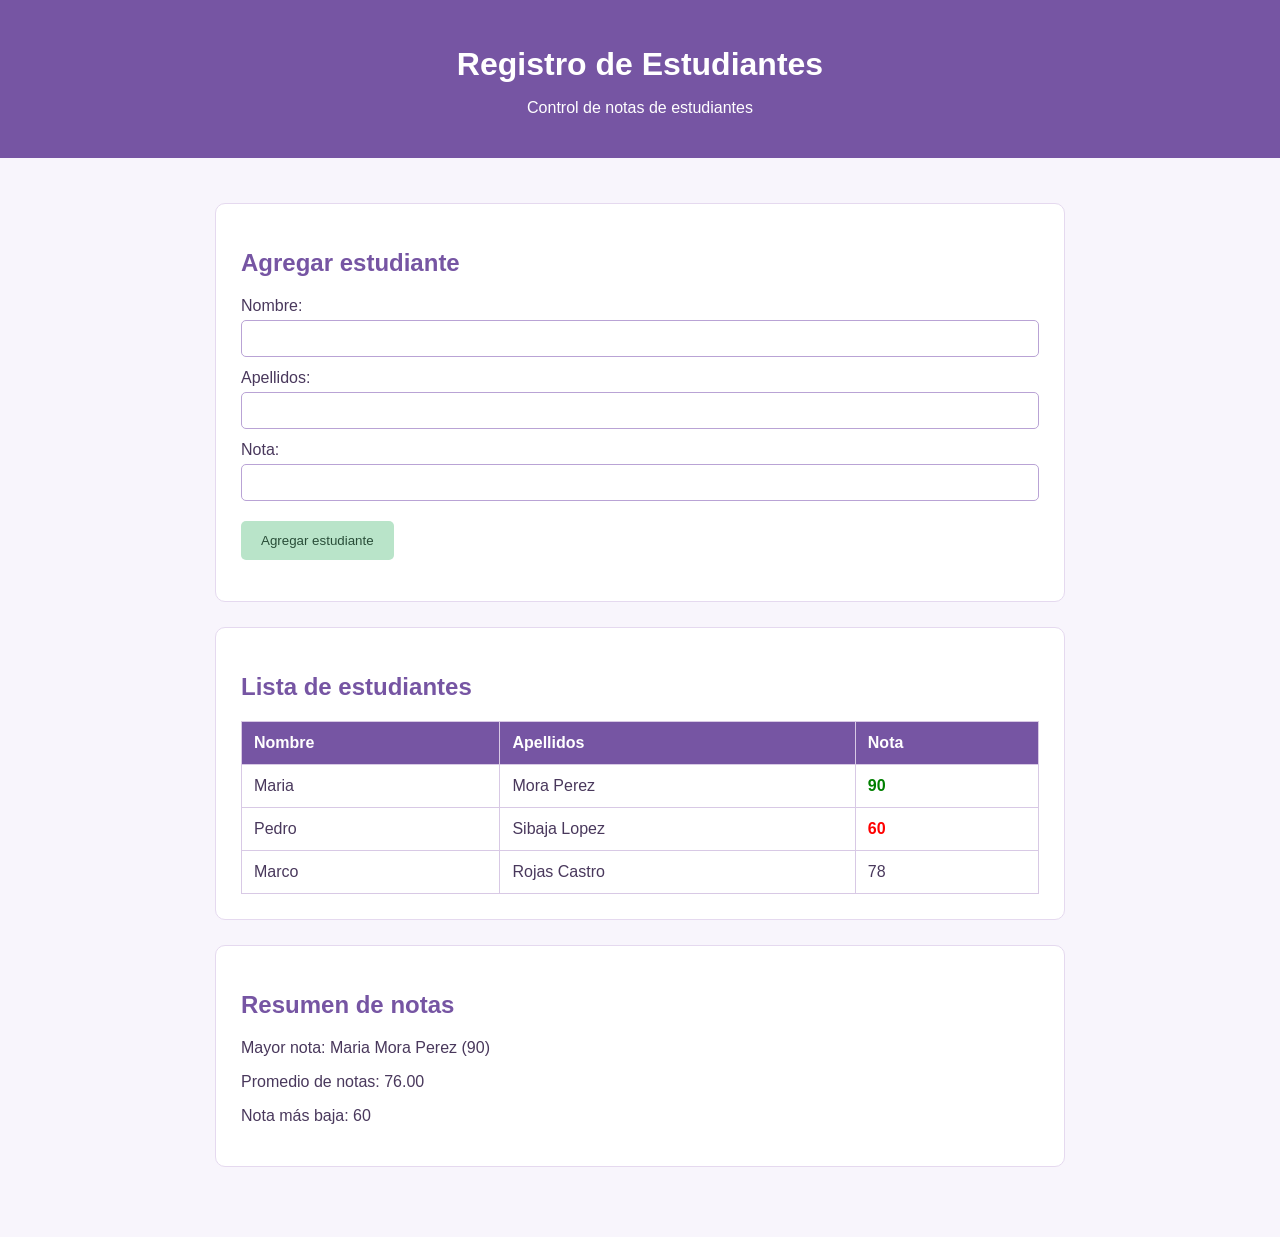
<file: estudio-caso-1/index.html>
<!DOCTYPE html>
<html lang="es">
<head>
    <meta charset="UTF-8">
    <meta name="viewport" content="width=device-width, initial-scale=1.0">
    <title>Registro de Estudiantes</title>
    <link rel="stylesheet" href="style.css">
</head>
<body>

    <header>
        <h1>Registro de Estudiantes</h1>
        <p>Control de notas de estudiantes</p>
    </header>

    <main>
        <section>
            <h2>Agregar estudiante</h2>

            <form id="formulario">
                <label for="nombre">Nombre:</label>
                <input type="text" id="nombre">

                <label for="apellidos">Apellidos:</label>
                <input type="text" id="apellidos">

                <label for="nota">Nota:</label>
                <input type="number" id="nota" min="0" max="100">

                <button type="submit">Agregar estudiante</button>
            </form>

            <p id="mensaje"></p>
        </section>

        <section>
            <h2>Lista de estudiantes</h2>

            <table>
                <thead>
                    <tr>
                        <th>Nombre</th>
                        <th>Apellidos</th>
                        <th>Nota</th>
                    </tr>
                </thead>
                <tbody id="listaEstudiantes">
                </tbody>
            </table>
        </section>

        <section>
            <h2>Resumen de notas</h2>
            <p id="mayorNota"></p>
            <p id="promedio"></p>
            <p id="menorNota"></p>
        </section>
    </main>

    <script src="script.js"></script>
</body>
</html>
</file>
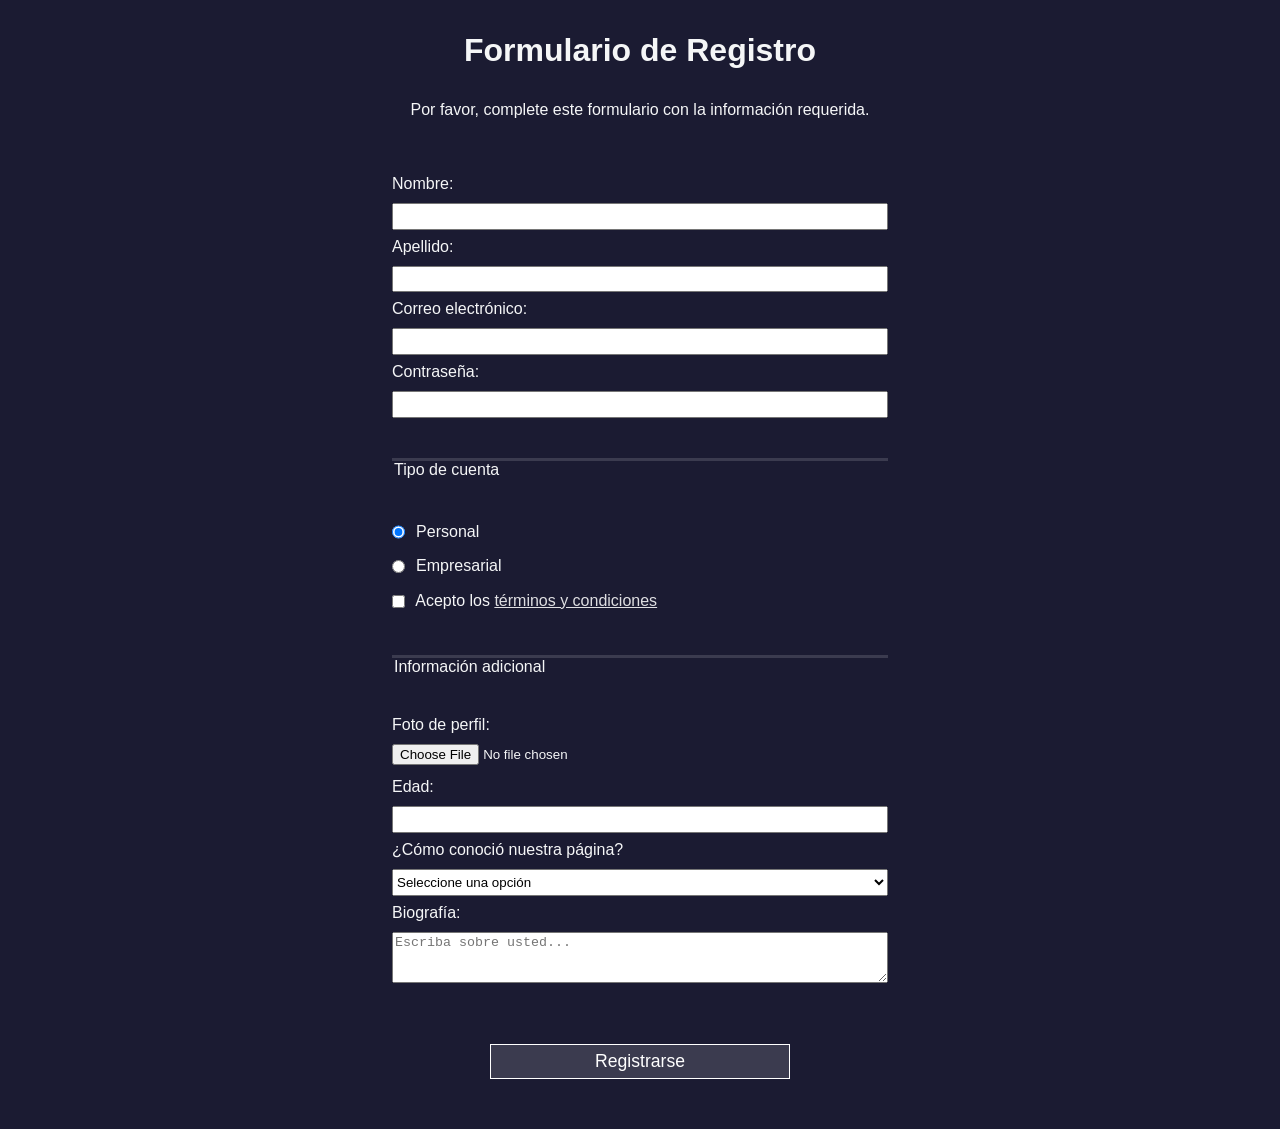
<file: practica-programada-1/primera-parte/index.html>
<!DOCTYPE html>
<html lang="es">
<head>
    <meta charset="UTF-8">
    <meta name="viewport" content="width=device-width, initial-scale=1.0">
    <title>Formulario de Registro</title>
    <link rel="stylesheet" href="styles.css">
</head>
<body>

    <h1>Formulario de Registro</h1>
    <p>Por favor, complete este formulario con la información requerida.</p>

    <form action="https://register-demo.freecodecamp.org" method="post">

        <fieldset>
            <label for="nombre">Nombre:
                <input type="text" id="nombre" name="nombre" required>
            </label>

            <label for="apellido">Apellido:
                <input type="text" id="apellido" name="apellido" required>
            </label>

            <label for="correo">Correo electrónico:
                <input type="email" id="correo" name="correo" required>
            </label>

            <label for="contrasena">Contraseña:
                <input type="password" id="contrasena"
                       name="contrasena" minlength="8"
                       pattern="[a-z0-5]{8,}" required>
            </label>
        </fieldset>

        <fieldset>
            <legend>Tipo de cuenta</legend>

            <label for="personal">
                <input type="radio" class="inline" id="personal"
                       name="cuenta" value="personal" checked>
                Personal
            </label>

            <label for="empresarial">
                <input type="radio" class="inline" id="empresarial"
                       name="cuenta" value="empresarial">
                Empresarial
            </label>

            <label for="terminos">
                <input type="checkbox" class="inline" id="terminos"
                       name="terminos" required>
                Acepto los
                <a href="https://www.freecodecamp.org/news/terms-of-service/">
                    términos y condiciones
                </a>
            </label>
        </fieldset>

        <fieldset>
            <legend>Información adicional</legend>

            <label for="foto">Foto de perfil:
                <input type="file" id="foto" name="foto" accept="image/*">
            </label>

            <label for="edad">Edad:
                <input type="number" id="edad"
                       name="edad" min="13" max="120">
            </label>

            <label for="referencia">¿Cómo conoció nuestra página?
                <select id="referencia" name="referencia">
                    <option value="">Seleccione una opción</option>
                    <option value="1">freeCodeCamp News</option>
                    <option value="2">freeCodeCamp YouTube Channel</option>
                    <option value="3">freeCodeCamp Forum</option>
                    <option value="4">Other</option>
                </select>
            </label>

            <label for="biografia">Biografía:
                <textarea id="biografia" name="biografia"
                          rows="3" cols="30"
                          placeholder="Escriba sobre usted..."></textarea>
            </label>
        </fieldset>

        <input type="submit" value="Registrarse">

    </form>

</body>
</html>
</file>
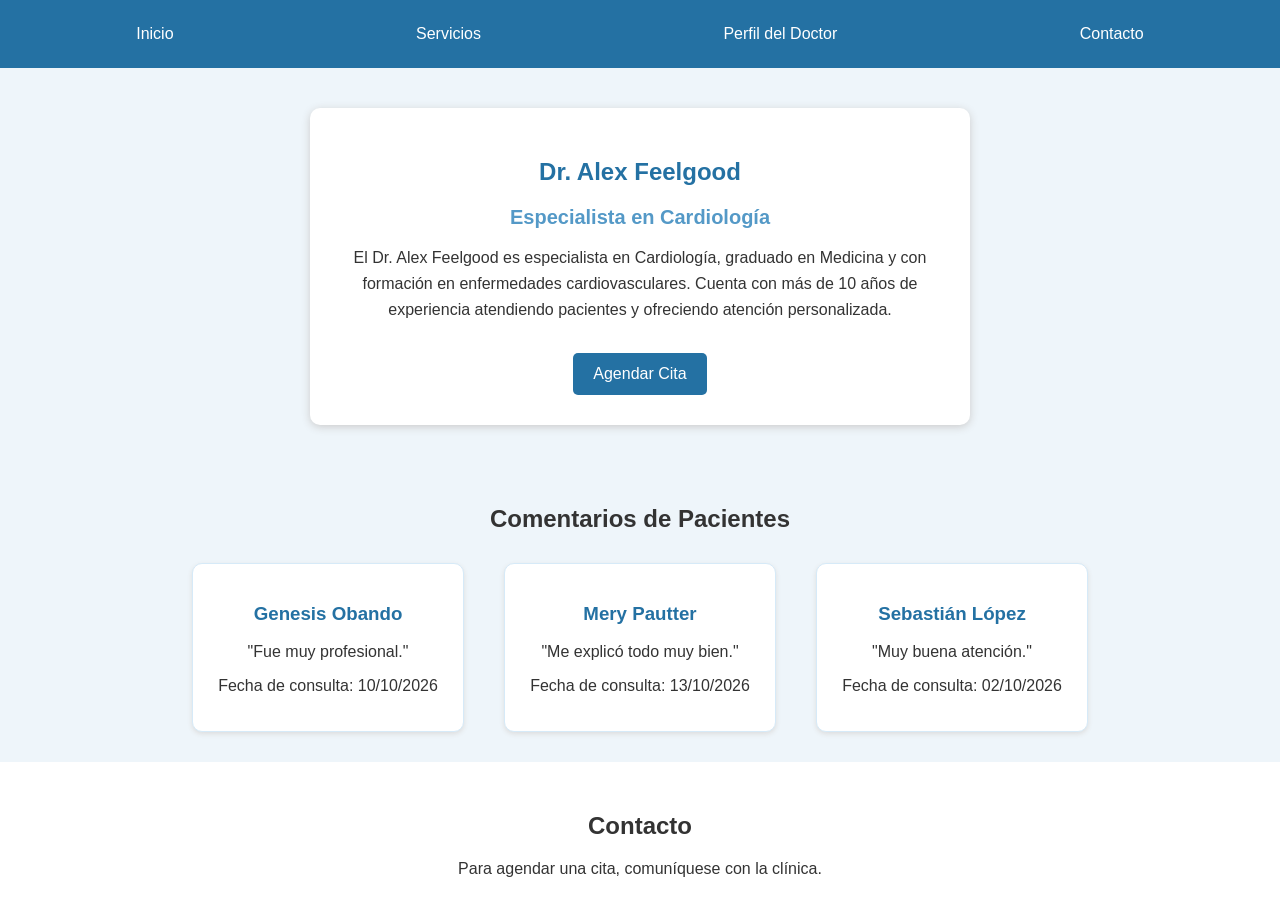
<file: practica-programada-1/segunda-parte/index.html>
<!DOCTYPE html>
<html lang="es">
<head>
    <meta charset="UTF-8">
    <meta name="viewport" content="width=device-width, initial-scale=1.0">
    <title>Perfil del Doctor</title>
    <link rel="stylesheet" href="styles.css">
</head>
<body>

    <nav>
        <a href="#inicio">Inicio</a>
        <a href="#servicios">Servicios</a>
        <a href="#perfil">Perfil del Doctor</a>
        <a href="#contacto">Contacto</a>
    </nav>

    <main id="inicio">

        <section id="perfil" class="perfil">
            <h1 class="nombre">Dr. Alex Feelgood</h1>

            <h2 class="especialidad">
                Especialista en Cardiología
            </h2>

            <p id="descripcion">
                El Dr. Alex Feelgood es especialista en Cardiología,
                graduado en Medicina y con formación en enfermedades
                cardiovasculares. Cuenta con más de 10 años de experiencia
                atendiendo pacientes y ofreciendo atención personalizada.
            </p>

            <a href="#contacto" class="boton">
                Agendar Cita
            </a>
        </section>

        <section id="servicios">
            <h2>Comentarios de Pacientes</h2>

            <div class="comentarios">

                <div class="tarjeta">
                    <h3>Genesis Obando</h3>
                    <p>"Fue muy profesional."</p>
                    <p>Fecha de consulta: 10/10/2026</p>
                </div>

                <div class="tarjeta">
                    <h3>Mery Pautter</h3>
                    <p>"Me explicó todo muy bien."</p>
                    <p>Fecha de consulta: 13/10/2026</p>
                </div>

                <div class="tarjeta">
                    <h3>Sebastián López</h3>
                    <p>"Muy buena atención."</p>
                    <p>Fecha de consulta: 02/10/2026</p>
                </div>

            </div>
        </section>

        <section id="contacto">
            <h2>Contacto</h2>
            <p>Para agendar una cita, comuníquese con la clínica.</p>
        </section>

    </main>

</body>
</html>
</file>
<file: estudio-caso-1/style.css>
body {
    font-family: Arial, sans-serif;
    background-color: #f8f5fc;
    margin: 0;
    color: #49385c;
}

header {
    background-color: #7655a3;
    color: white;
    text-align: center;
    padding: 25px;
}

header h1 {
    margin-bottom: 10px;
}

main {
    max-width: 850px;
    margin: 30px auto;
    padding: 15px;
}

section {
    background-color: white;
    padding: 25px;
    margin-bottom: 25px;
    border-radius: 10px;
    border: 1px solid #e5d9ef;
}

h2 {
    color: #7655a3;
}

label {
    display: block;
    margin-top: 12px;
    margin-bottom: 5px;
}

input {
    width: 100%;
    padding: 10px;
    border: 1px solid #b9a3d5;
    border-radius: 5px;
    box-sizing: border-box;
}

button {
    background-color: #b9e4c9;
    color: #294d38;
    padding: 12px 20px;
    border: none;
    border-radius: 5px;
    margin-top: 20px;
    cursor: pointer;
}

button:hover {
    background-color: #91d3aa;
}

table {
    width: 100%;
    border-collapse: collapse;
    margin-top: 15px;
}

th, td {
    border: 1px solid #d8c9e5;
    padding: 12px;
    text-align: left;
}

th {
    background-color: #7655a3;
    color: white;
}

tr:hover {
    background-color: #eaf7ee;
}

.nota-alta {
    color: green;
    font-weight: bold;
}

.nota-baja {
    color: red;
    font-weight: bold;
}

#mensaje {
    color: red;
    margin-top: 10px;
}
</file>
<file: practica-programada-1/primera-parte/styles.css>
body {
    width: 100%;
    min-height: 100vh;
    margin: 0;
    background-color: #1b1b32;
    color: #f5f6f7;
    font-family: Tahoma, sans-serif;
    font-size: 16px;
}

h1, p {
    margin: 1em auto;
    text-align: center;
}

form {
    width: 60vw;
    max-width: 500px;
    min-width: 300px;
    margin: 0 auto;
    padding-bottom: 2em;
}

fieldset {
    border: none;
    padding: 2rem 0;
    border-bottom: 3px solid #3b3b4f;
}

fieldset:last-of-type {
    border-bottom: none;
}

label {
    display: block;
    margin: 0.5rem 0;
}

input, textarea, select {
    margin: 10px 0 0 0;
    width: 100%;
    min-height: 2em;
    box-sizing: border-box;
}

input[type="radio"],
input[type="checkbox"] {
    width: unset;
    margin: 0 0.5em 0 0;
    vertical-align: middle;
}

input[type="submit"] {
    display: block;
    width: 60%;
    margin: 1em auto;
    height: 2em;
    font-size: 1.1rem;
    background-color: #3b3b4f;
    border: 1px solid white;
    color: white;
    cursor: pointer;
}

a {
    color: #dfdfe2;
}
</file>
<file: practica-programada-1/segunda-parte/styles.css>
body {
    margin: 0;
    font-family: Arial, sans-serif;
    background-color: #eef5fa;
    color: #333;
}

/* Barra de navegación */
nav {
    display: flex;
    justify-content: space-around;
    background-color: #2471a3;
    padding: 20px;
    flex-wrap: wrap;
    gap: 10px;
}

nav a {
    color: white;
    text-decoration: none;
    padding: 5px;
}

nav a:hover {
    color: #aed6f1;
}

/* Perfil del doctor */
.perfil {
    background-color: white;
    max-width: 600px;
    margin: 40px auto;
    padding: 30px;
    text-align: center;
    border-radius: 10px;
    box-shadow: 0 2px 8px #cccccc;
}

.nombre {
    color: #2471a3;
}

.especialidad {
    color: #5499c7;
    font-size: 20px;
}

#descripcion {
    line-height: 1.6;
}

/* Botón */
.boton {
    display: inline-block;
    background-color: #2471a3;
    color: white;
    padding: 12px 20px;
    text-decoration: none;
    border-radius: 5px;
    margin-top: 15px;
}

.boton:hover {
    background-color: #154360;
}

/* Comentarios */
#servicios {
    text-align: center;
    padding: 20px;
}

.comentarios {
    display: flex;
    justify-content: center;
    flex-wrap: wrap;
    gap: 20px;
}

.tarjeta {
    background-color: white;
    border: 1px solid #d6eaf8;
    border-radius: 10px;
    padding: 20px;
    margin: 10px;
    width: 230px;
    box-shadow: 0 2px 5px #dddddd;
}

.tarjeta h3 {
    color: #2471a3;
}

/* Contacto */
#contacto {
    text-align: center;
    padding: 30px;
    background-color: white;
}

/* Adaptación a celulares */
@media (max-width: 600px) {
    nav {
        flex-direction: column;
        align-items: center;
    }

    .perfil {
        margin: 20px;
        padding: 20px;
    }

    .tarjeta {
        width: 100%;
    }
}
</file>
